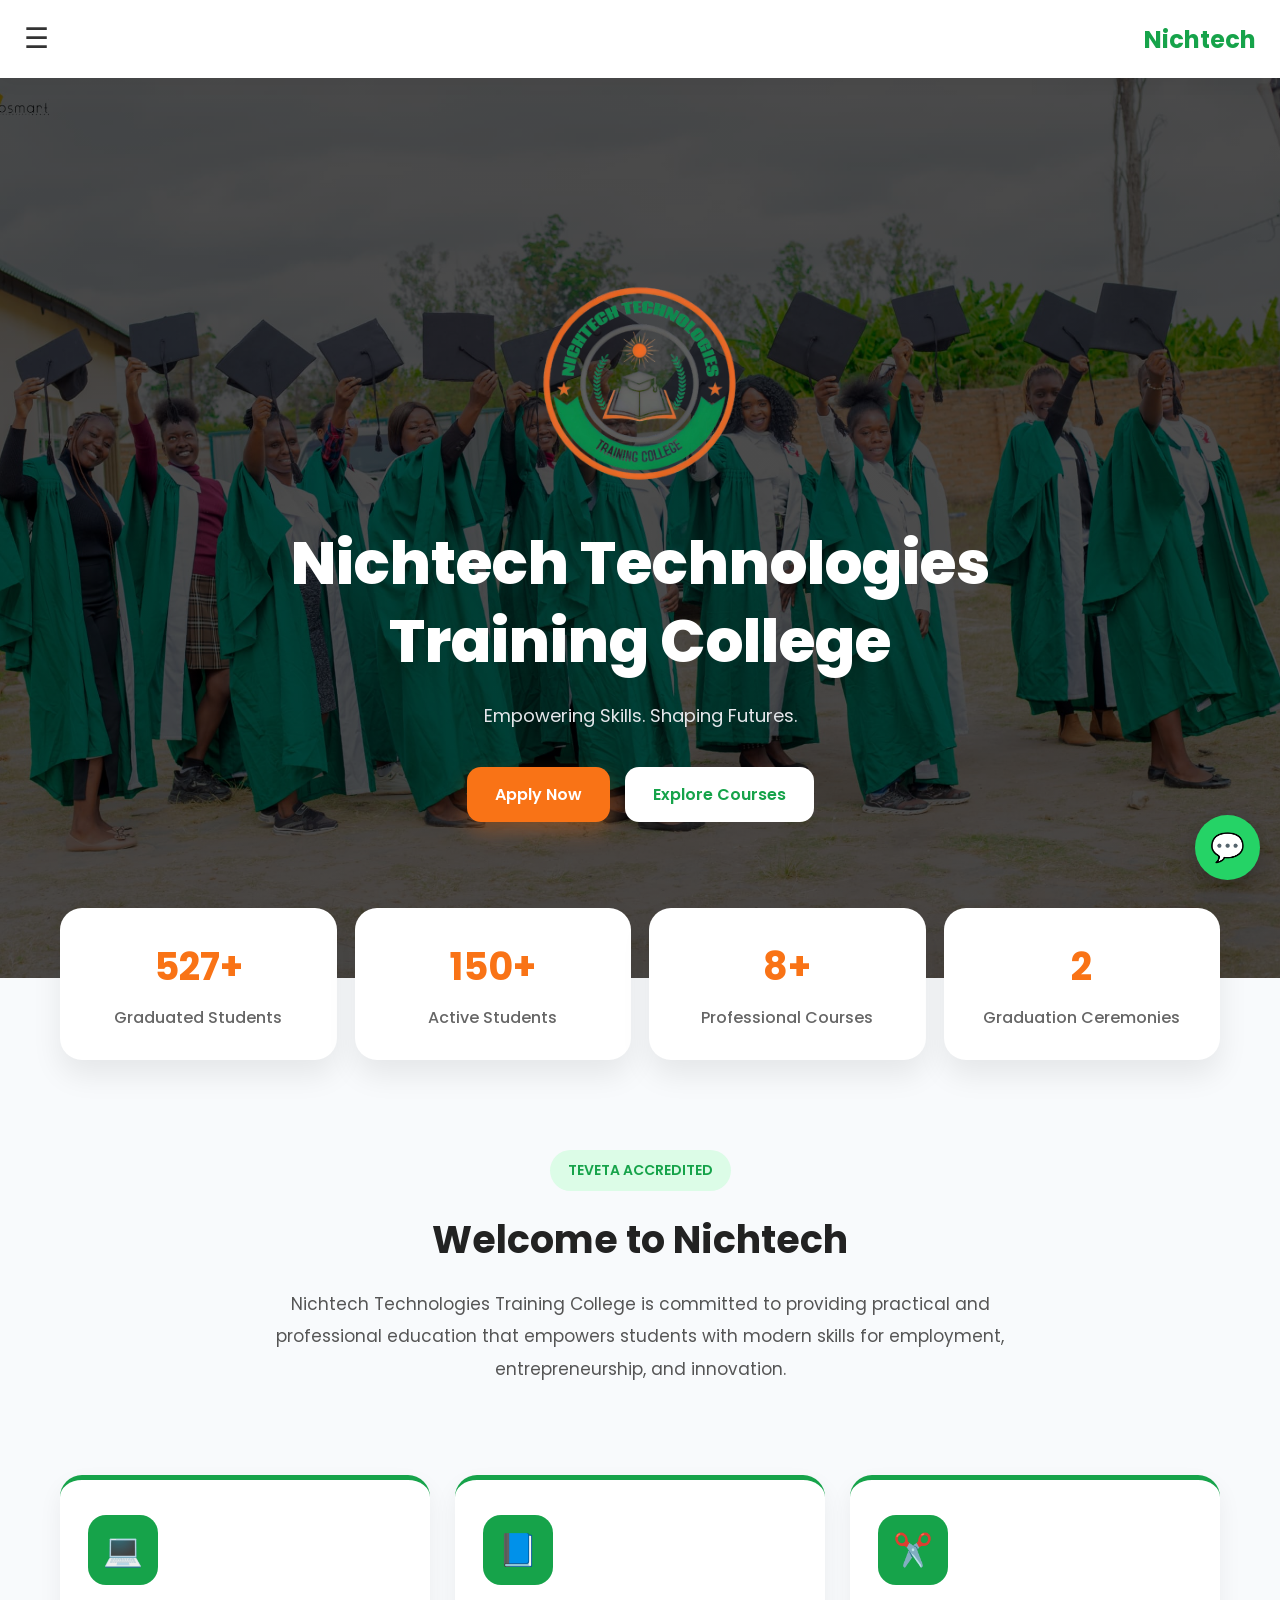
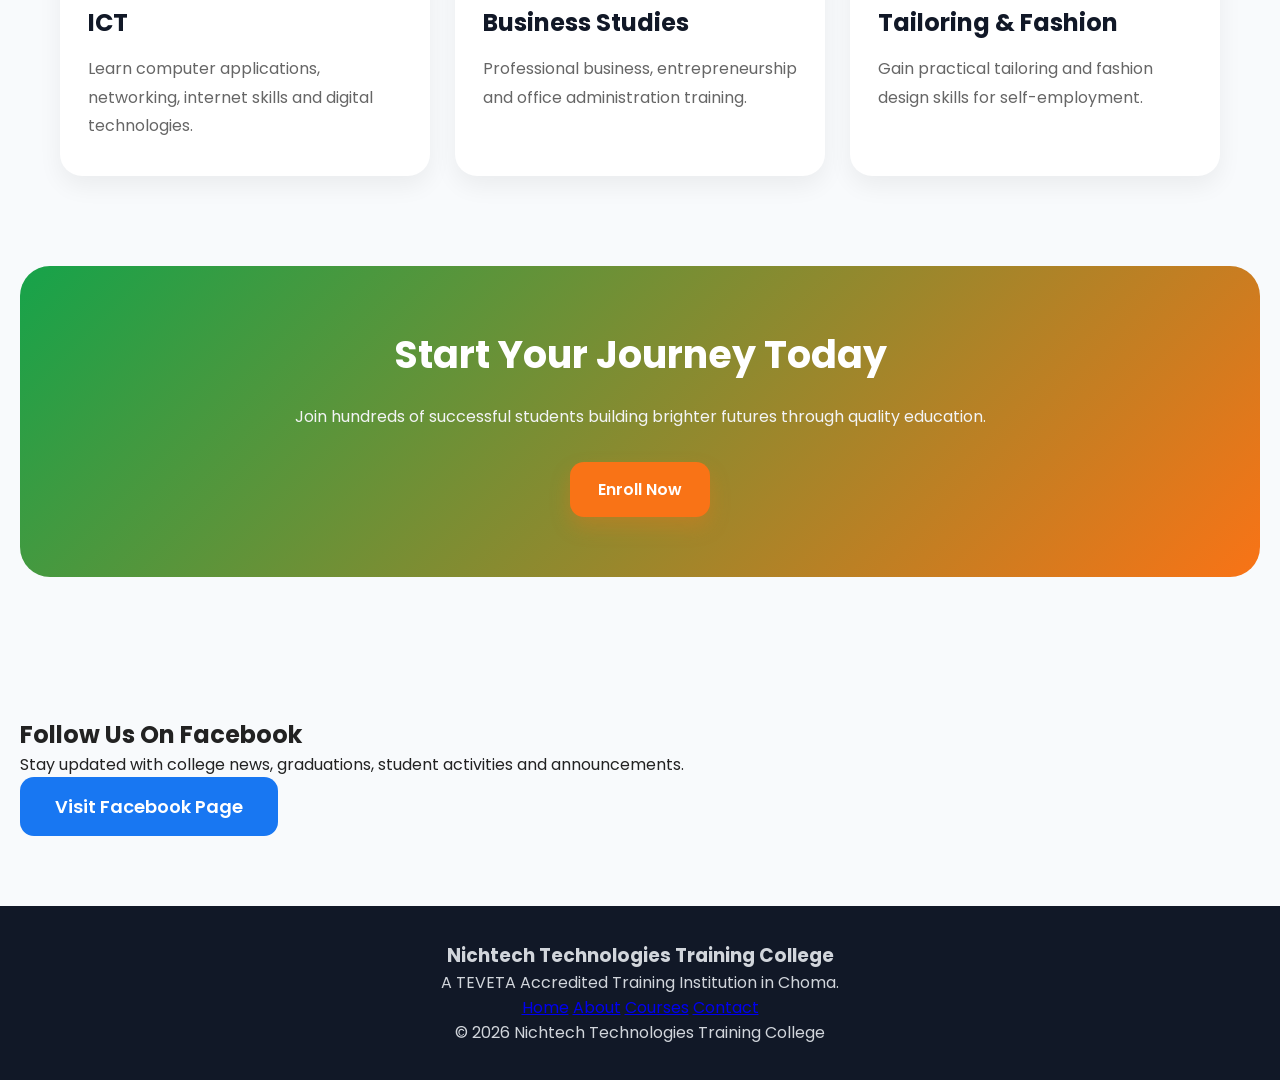
<file: index.html>
<!DOCTYPE html>
<html lang="en">

<head>
  <meta charset="UTF-8">
  <meta name="viewport" content="width=device-width, initial-scale=1.0">

  <title>Nichtech Technologies Training College</title>

  <!-- GOOGLE FONT -->
  <link rel="preconnect" href="https://fonts.googleapis.com">
  <link rel="preconnect" href="https://fonts.gstatic.com" crossorigin>

  <link href="https://fonts.googleapis.com/css2?family=Poppins:wght@300;400;500;600;700;800&display=swap" rel="stylesheet">

  <!-- CSS -->
  <link rel="stylesheet" href="css/style.css">
</head>

<body>

  <!-- HEADER -->
  <header class="topbar">

    <div class="menu-icon" onclick="toggleMenu()">
      ☰
    </div>

    <h2>Nichtech</h2>

  </header>

  <!-- MOBILE MENU -->
  <nav id="menu" class="menu">

    <a href="index.html">Home</a>

    <a href="about.html">About</a>

    <a href="courses.html">Courses</a>

    <a href="apply.html">Apply</a>

    <a href="gallery.html">Gallery</a>

    <a href="contact.html">Contact</a>

    <a href="portal.html">Student Portal</a>

  </nav>

  <!-- HERO SECTION -->
  <section class="hero">

    <div class="hero-content">

      <img src="Image/logo.png" class="logo">

      <h1>
        Nichtech Technologies Training College
      </h1>

      <p>
        Empowering Skills. Shaping Futures.
      </p>

      <div class="hero-buttons">

        <a href="apply.html" class="primary-btn">
          Apply Now
        </a>

        <a href="courses.html" class="secondary-btn">
          Explore Courses
        </a>

      </div>

    </div>

  </section>

  <!-- STATS -->
  <section class="stats">

    <div class="stat-card">
      <h2>527+</h2>
      <p>Graduated Students</p>
    </div>

    <div class="stat-card">
      <h2>150+</h2>
      <p>Active Students</p>
    </div>

    <div class="stat-card">
      <h2>8+</h2>
      <p>Professional Courses</p>
    </div>

    <div class="stat-card">
      <h2>2</h2>
      <p>Graduation Ceremonies</p>
    </div>

  </section>

  <!-- ABOUT -->
  <section class="about-home">

    <span class="section-tag">
      TEVETA ACCREDITED
    </span>

    <h2>
      Welcome to Nichtech
    </h2>

    <p>
      Nichtech Technologies Training College is committed to providing practical and professional education that empowers students with modern skills for employment, entrepreneurship, and innovation.
    </p>

  </section>

  <!-- COURSES -->
  <section class="courses-preview">

    <div class="course-preview-card">

      <div class="course-icon">
        💻
      </div>

      <h3>ICT</h3>

      <p>
        Learn computer applications, networking, internet skills and digital technologies.
      </p>

    </div>

    <div class="course-preview-card">

      <div class="course-icon">
        📘
      </div>

      <h3>Business Studies</h3>

      <p>
        Professional business, entrepreneurship and office administration training.
      </p>

    </div>

    <div class="course-preview-card">

      <div class="course-icon">
        ✂️
      </div>

      <h3>Tailoring & Fashion</h3>

      <p>
        Gain practical tailoring and fashion design skills for self-employment.
      </p>

    </div>

  </section>

  <!-- CALL TO ACTION -->
  <section class="cta-section">

    <h2>
      Start Your Journey Today
    </h2>

    <p>
      Join hundreds of successful students building brighter futures through quality education.
    </p>

    <a href="apply.html" class="primary-btn">
      Enroll Now
    </a>

  </section>

  <!-- FACEBOOK -->
  <section class="facebook-section">

    <h2>
      Follow Us On Facebook
    </h2>

    <p>
      Stay updated with college news, graduations, student activities and announcements.
    </p>

    <a href="https://www.facebook.com/profile.php?id=100064604655766"
      target="_blank"
      class="facebook-btn">

      Visit Facebook Page

    </a>

  </section>

  <!-- FOOTER -->
  <footer>

    <div class="footer-content">

      <h3>Nichtech Technologies Training College</h3>

      <p>
        A TEVETA Accredited Training Institution in Choma.
      </p>

      <div class="footer-links">

        <a href="index.html">Home</a>

        <a href="about.html">About</a>

        <a href="courses.html">Courses</a>

        <a href="contact.html">Contact</a>

      </div>

      <p class="copyright">
        © 2026 Nichtech Technologies Training College
      </p>

    </div>

  </footer>

  <!-- WHATSAPP -->
  <a href="https://wa.me/260971453747"
    class="whatsapp-btn"
    target="_blank">

    💬

  </a>

  <!-- SCRIPT -->
  <script>

    function toggleMenu() {

      var menu = document.getElementById("menu");

      menu.classList.toggle("show");

    }

    // AUTO CLOSE MENU

    var links = document.querySelectorAll("#menu a");

    links.forEach(function (link) {

      link.addEventListener("click", function () {

        document.getElementById("menu").classList.remove("show");

      });

    });

  </script>

</body>

</html>
</file>
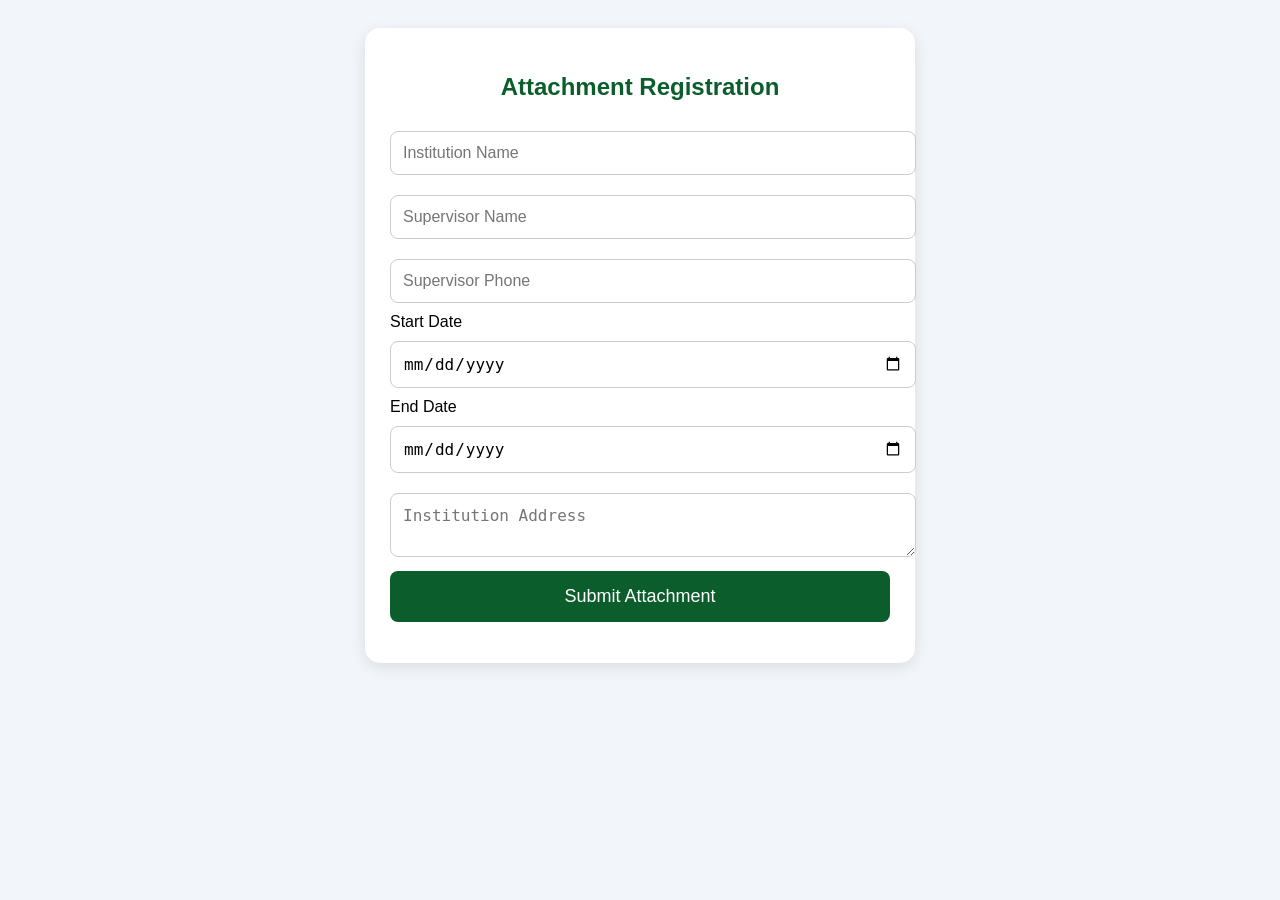
<file: attachment.html>
<!DOCTYPE html>
<html>
<head>

<title>Attachment Registration</title>

<meta name="viewport" content="width=device-width, initial-scale=1">

<style>

body{
    font-family:Arial,sans-serif;
    background:#f2f5f9;
    padding:20px;
}

.container{
    background:white;
    padding:25px;
    border-radius:15px;
    max-width:500px;
    margin:auto;
    box-shadow:0 4px 15px rgba(0,0,0,0.1);
}

h2{
    text-align:center;
    color:#0b5e2b;
}

input, textarea{

    width:100%;
    padding:12px;
    margin:10px 0;
    border:1px solid #ccc;
    border-radius:8px;
    font-size:16px;

}

button{

    width:100%;
    background:#0b5e2b;
    color:white;
    padding:15px;
    border:none;
    border-radius:8px;
    font-size:18px;
    cursor:pointer;

}

button:hover{

    background:#08451f;

}

#message{

    text-align:center;
    margin-top:15px;
    font-weight:bold;

}

</style>

</head>


<body>


<div class="container">


<h2>Attachment Registration</h2>


<input type="text" id="company" placeholder="Institution Name">


<input type="text" id="supervisor" placeholder="Supervisor Name">


<input type="text" id="phone" placeholder="Supervisor Phone">


<label>Start Date</label>

<input type="date" id="startDate">


<label>End Date</label>

<input type="date" id="endDate">


<textarea id="address" placeholder="Institution Address"></textarea>


<button onclick="submitAttachment()">
Submit Attachment
</button>


<p id="message"></p>


</div>



<script>


function submitAttachment(){


const student =
JSON.parse(localStorage.getItem("studentData"));



if(!student){

alert("Please login first");

return;

}



const data = {


studentNumber: student.studentNo,

studentName: student.name,


company:
document.getElementById("company").value,


supervisor:
document.getElementById("supervisor").value,


phone:
document.getElementById("phone").value,


startDate:
document.getElementById("startDate").value,


endDate:
document.getElementById("endDate").value,


address:
document.getElementById("address").value


};



document.getElementById("message").innerHTML =
"Submitting...";



fetch(
"https://script.google.com/macros/s/AKfycbzvOuZXwfxgpVi5QE8g13VPDkIAwU19J749ZydyIntYgVp0vpKc0dkyioc8jpA1mJQVEw/exec",
{

method:"POST",

body:JSON.stringify(data)

}

)

.then(response=>response.json())

.then(result=>{


if(result.status=="success"){


document.getElementById("message").innerHTML =
"Attachment submitted successfully!";


}

else{


document.getElementById("message").innerHTML =
"Submission failed";

}


})


.catch(error=>{


console.log(error);

document.getElementById("message").innerHTML =
"Network error";


});


}



</script>


</body>
</html>
</file>
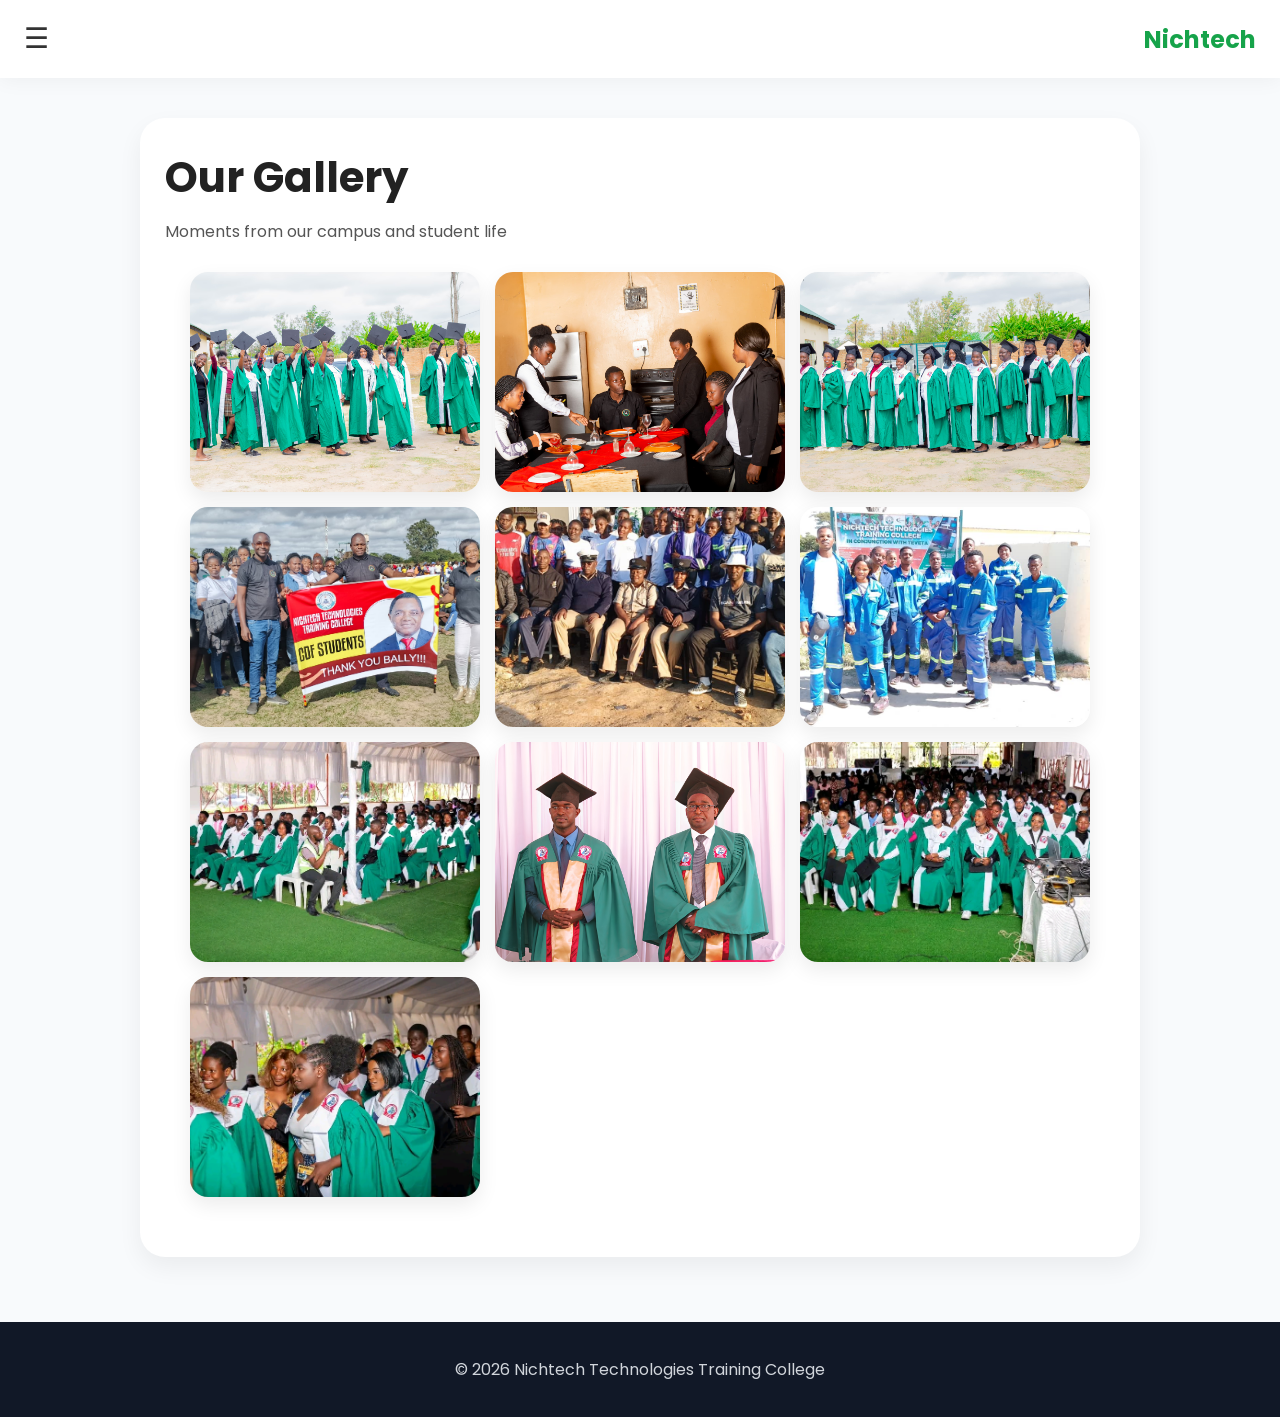
<file: gallery.html>
<!DOCTYPE html>
<html>
<head>
  <title>Gallery - Nichtech</title>
  <link rel="stylesheet" href="css/style.css">
</head>

<body>

<!-- TOP BAR -->
<div class="topbar">
  <span class="menu-icon" onclick="toggleMenu()">☰</span>
  <h2>Nichtech</h2>
</div>

<!-- MENU -->
<div id="menu" class="menu">
  <a href="index.html">Home</a>
  <a href="about.html">About</a>
  <a href="courses.html">Courses</a>
  <a href="apply.html">Apply</a>
  <a href="gallery.html">Gallery</a>
  <a href="contact.html">Contact</a>
  <a href="portal.html">Student Portal</a>
</div>

<!-- CONTENT -->
<section class="card">

  <h2>Our Gallery</h2>
  <p class="subtitle">Moments from our campus and student life</p>

<div class="gallery">

  <img src="Image/image1.jpg">
  <img src="Image/image2.jpg">
  <img src="Image/image3.jpg">
  <img src="Image/image4.jpg">
  <img src="Image/image5.jpg">
  <img src="Image/image6.jpg">
  <img src="Image/image7.jpg">
  <img src="Image/image8.jpeg">
  <img src="Image/image9.jpg">
  <img src="Image/image10.jpg">

</div>

</section>

<!-- LIGHTBOX -->
<div id="lightbox" class="lightbox">
  <img id="lightbox-img">
</div>

<!-- FOOTER -->
<footer>
  <p>© 2026 Nichtech Technologies Training College</p>
</footer>

<!-- SCRIPT -->
<script>
function toggleMenu() {
  var menu = document.getElementById("menu");
  menu.classList.toggle("show");
}

// Lightbox
document.addEventListener("DOMContentLoaded", function () {

  const images = document.querySelectorAll(".gallery img");
  const lightbox = document.getElementById("lightbox");
  const lightboxImg = document.getElementById("lightbox-img");

  images.forEach(function(img) {
    img.addEventListener("click", function () {
      lightbox.style.display = "flex";
      lightboxImg.src = this.src;
    });
  });

  lightbox.addEventListener("click", function () {
    lightbox.style.display = "none";
  });

});
</script>

</body>
</html>
</file>
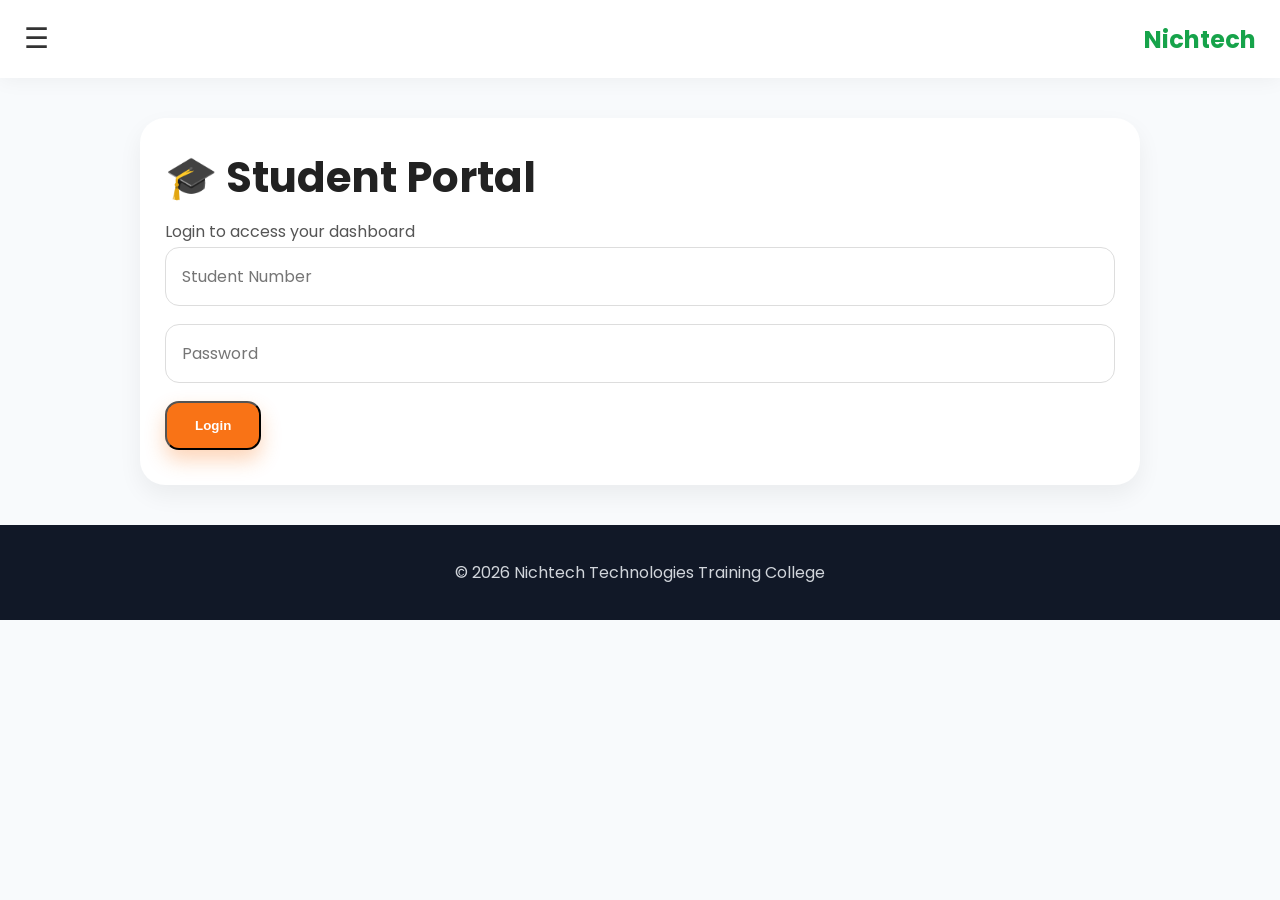
<file: portal.html>
<!DOCTYPE html>
<html lang="en">
<head>
  <meta charset="UTF-8">
  <meta name="viewport" content="width=device-width, initial-scale=1">
  <title>Student Portal - Login</title>
  <link rel="stylesheet" href="css/style.css">
</head>

<body>

  <!-- TOP BAR -->
  <header class="topbar">
    <div class="menu-icon" onclick="toggleMenu()">☰</div>
    <h2>Nichtech</h2>
  </header>

  <!-- MENU -->
  <nav id="menu" class="menu">
    <a href="index.html">Home</a>
    <a href="about.html">About</a>
    <a href="courses.html">Courses</a>
    <a href="apply.html">Apply</a>
    <a href="gallery.html">Gallery</a>
    <a href="contact.html">Contact</a>
    <a href="portal.html">Student Portal</a>
  </nav>

  <!-- LOGIN CARD -->
  <section class="card login-card">

    <h2>🎓 Student Portal</h2>

    <p class="subtitle">Login to access your dashboard</p>

    <form id="loginForm">

      <input
        type="text"
        id="studentNo"
        placeholder="Student Number"
        autocomplete="username"
        required
      >

      <input
        type="password"
        id="password"
        placeholder="Password"
        autocomplete="current-password"
        required
      >

      <button type="submit" id="loginButton" class="primary-btn">
        Login
      </button>

    </form>

    <p id="message" class="error" role="status" aria-live="polite"></p>

  </section>

  <!-- FOOTER -->
  <footer>
    <p>© 2026 Nichtech Technologies Training College</p>
  </footer>

  <script>

    // GOOGLE APPS SCRIPT WEB APP URL - VERSION 38
    const SCRIPT_URL =
      "https://script.google.com/macros/s/AKfycbwM5dwST8GJ-1CyWcqP_59FICBw_QPOaNeD_sLSUuZ_fqc8nrQJ_wKhyLH6KWepbuLjpA/exec";


    // MENU
    function toggleMenu() {
      document.getElementById("menu").classList.toggle("show");
    }

    document.querySelectorAll("#menu a").forEach(function(link) {
      link.addEventListener("click", function() {
        document.getElementById("menu").classList.remove("show");
      });
    });


    // STUDENT LOGIN USING JSONP
    document.getElementById("loginForm").addEventListener("submit", function(event) {

      event.preventDefault();

      const studentNo =
        document.getElementById("studentNo").value.trim();

      const password =
        document.getElementById("password").value;

      const message =
        document.getElementById("message");

      const loginButton =
        document.getElementById("loginButton");


      if (!studentNo || !password) {

        message.style.color = "red";

        message.textContent =
          "Please enter your student number and password.";

        return;

      }


      message.style.color = "#0b5e2b";

      message.textContent = "Logging in...";

      loginButton.disabled = true;

      loginButton.textContent = "Please wait...";


      // UNIQUE CALLBACK
      const callbackName =
        "nichtechLoginCallback_" +
        Date.now() + "_" +
        Math.floor(Math.random() * 100000);


      const script = document.createElement("script");


      // TIMEOUT
      const timeout = window.setTimeout(function() {

        cleanup();

        message.style.color = "red";

        message.textContent =
          "The request timed out. Please try again.";

        resetButton();

      }, 20000);


      // CLEANUP
      function cleanup() {

        window.clearTimeout(timeout);

        script.remove();

        try {

          delete window[callbackName];

        } catch (error) {

          window[callbackName] = undefined;

        }

      }


      // RESET BUTTON
      function resetButton() {

        loginButton.disabled = false;

        loginButton.textContent = "Login";

      }


      // LOGIN RESPONSE
      window[callbackName] = function(data) {

        cleanup();


        if (
          data &&
          data.success === true &&
          data.status === "success"
        ) {

          // SAVE STUDENT INFORMATION
          localStorage.setItem(
            "studentData",
            JSON.stringify(data)
          );

          // OPEN DASHBOARD
          window.location.href = "dashboard.html";

          return;

        }


        message.style.color = "red";

        message.textContent =
          data && data.message
            ? data.message
            : "Invalid student number or password.";

        resetButton();

      };


      // CONNECTION ERROR
      script.onerror = function() {

        cleanup();

        message.style.color = "red";

        message.textContent =
          "Unable to connect to the student portal. Please try again.";

        resetButton();

      };


      // BUILD LOGIN REQUEST
      const url =
        SCRIPT_URL +
        "?studentNo=" + encodeURIComponent(studentNo) +
        "&password=" + encodeURIComponent(password) +
        "&callback=" + encodeURIComponent(callbackName);


      script.src = url;

      document.body.appendChild(script);

    });

  </script>

</body>
</html>
</file>
<file: css/style.css>
/* ===== GOOGLE FONT ===== */
@import url('https://fonts.googleapis.com/css2?family=Poppins:wght@300;400;500;600;700;800&display=swap');

/* ===== RESET ===== */
*{
  margin:0;
  padding:0;
  box-sizing:border-box;
}

html{
  scroll-behavior:smooth;
}

body{
  font-family:'Poppins', sans-serif;
  background:#f8fafc;
  color:#222;
}

/* ===== TOPBAR ===== */
.topbar{
  position:sticky;
  top:0;
  z-index:1000;

  display:flex;
  justify-content:space-between;
  align-items:center;

  padding:18px 24px;

  background:white;

  box-shadow:0 2px 20px rgba(0,0,0,0.05);
}

.topbar h2{
  color:#16a34a;
  font-size:24px;
  font-weight:700;
}

.menu-icon{
  font-size:28px;
  cursor:pointer;
  color:#333;
}

/* ===== MOBILE MENU ===== */
.menu{
  display:none;
  flex-direction:column;

  background:white;

  position:absolute;

  top:70px;
  left:0;

  width:100%;

  z-index:9999;

  box-shadow:0 10px 25px rgba(0,0,0,0.08);
}

.menu.show{
  display:flex;
}

.menu a{
  text-decoration:none;
  color:#333;

  padding:16px 22px;

  border-bottom:1px solid #eee;

  font-weight:500;

  transition:0.3s;
}

.menu a:hover{
  background:#f3f4f6;
  color:#16a34a;
}

/* ===== HERO ===== */
.hero{
  position:relative;

  min-height:100vh;

  display:flex;
  justify-content:center;
  align-items:center;

  text-align:center;

  padding:120px 20px 80px;

  overflow:hidden;

  background:
  linear-gradient(rgba(0,0,0,0.70),
  rgba(0,0,0,0.70)),
  url('../Image/image1.jpg');

  background-size:cover;
  background-position:center;
}

.hero-content{
  max-width:750px;
  color:white;
}

/* ===== LOGO FIX ===== */
.logo{
  width:220px;
  max-width:90%;
  height:auto;

  margin-bottom:30px;

  display:block;
  margin-left:auto;
  margin-right:auto;
}

.hero h1{
  font-size:34px;
  line-height:1.3;
  margin-bottom:20px;
  font-weight:800;

  word-break:break-word;
}

.hero p{
  font-size:18px;
  line-height:1.8;
  color:#e5e7eb;
  margin-bottom:35px;
}

.hero-buttons{
  display:flex;
  justify-content:center;
  gap:15px;
  flex-wrap:wrap;
}

/* ===== BUTTONS ===== */
.primary-btn,
.secondary-btn{
  display:inline-block;

  padding:15px 28px;

  border-radius:14px;

  text-decoration:none;

  font-weight:600;

  transition:0.3s;
}

.primary-btn{
  background:#f97316;
  color:white;

  box-shadow:0 10px 20px rgba(249,115,22,0.3);
}

.primary-btn:hover{
  background:#ea580c;
  transform:translateY(-2px);
}

.secondary-btn{
  background:white;
  color:#16a34a;
}

.secondary-btn:hover{
  background:#f3f4f6;
  transform:translateY(-2px);
}

/* ===== STATS ===== */
.stats{
  display:grid;
  grid-template-columns:repeat(2,1fr);

  gap:18px;

  padding:0 20px;

  margin-top:-70px;

  position:relative;
  z-index:10;
}

.stat-card{
  background:white;

  padding:30px 20px;

  border-radius:22px;

  text-align:center;

  box-shadow:0 15px 30px rgba(0,0,0,0.08);

  transition:0.3s;
}

.stat-card:hover{
  transform:translateY(-5px);
}

.stat-card h2{
  font-size:38px;
  color:#f97316;
  margin-bottom:10px;
}

.stat-card p{
  color:#666;
  font-weight:500;
}

/* ===== ABOUT ===== */
.about-home{
  text-align:center;

  padding:90px 25px 70px;
}

.section-tag{
  display:inline-block;

  background:#dcfce7;
  color:#16a34a;

  padding:10px 18px;

  border-radius:30px;

  font-size:14px;
  font-weight:600;

  margin-bottom:20px;
}

.about-home h2{
  font-size:38px;
  margin-bottom:20px;
}

.about-home p{
  max-width:750px;

  margin:auto;

  line-height:1.9;

  color:#555;

  font-size:17px;
}

/* ===== COURSES ===== */
.courses-preview{
  display:grid;

  gap:25px;

  padding:20px;
}

.course-preview-card{
  background:white;

  padding:35px 28px;

  border-radius:22px;

  box-shadow:0 10px 25px rgba(0,0,0,0.06);

  transition:0.3s;

  border-top:5px solid #16a34a;
}

.course-preview-card:hover{
  transform:translateY(-5px);
}

.course-icon{
  width:70px;
  height:70px;

  background:#16a34a;

  color:white;

  display:flex;
  align-items:center;
  justify-content:center;

  border-radius:18px;

  font-size:32px;

  margin-bottom:20px;
}

.course-preview-card h3{
  margin-bottom:15px;

  font-size:24px;

  color:#111827;
}

.course-preview-card p{
  color:#666;
  line-height:1.8;
}

/* ===== CTA ===== */
.cta-section{
  margin:70px 20px;

  background:
  linear-gradient(135deg,#16a34a,#f97316);

  color:white;

  padding:60px 30px;

  border-radius:30px;

  text-align:center;
}

.cta-section h2{
  font-size:38px;
  margin-bottom:20px;
}

.cta-section p{
  max-width:700px;

  margin:auto auto 30px;

  line-height:1.8;

  color:#f3f4f6;
}

/* ===== FOOTER ===== */
footer{
  background:#111827;

  color:#d1d5db;

  padding:35px 20px;

  text-align:center;
}

/* ===== WHATSAPP ===== */
.whatsapp-btn{
  position:fixed;

  bottom:20px;
  right:20px;

  width:65px;
  height:65px;

  background:#25D366;
  color:white;

  display:flex;
  justify-content:center;
  align-items:center;

  border-radius:50%;

  font-size:28px;

  text-decoration:none;

  box-shadow:0 10px 25px rgba(0,0,0,0.25);

  z-index:999;
}

/* ===== INNER PAGES ===== */
.card,
.contact-card,
.login-card,
.dashboard-card,
.gallery-page{

  max-width:1000px;

  margin:40px auto;

  background:white;

  padding:35px 25px;

  border-radius:25px;

  box-shadow:0 10px 25px rgba(0,0,0,0.06);
}

.card h1,
.card h2,
.contact-card h1,
.login-card h1{
  font-size:42px;
  margin-bottom:15px;
  line-height:1.2;
}

.card p,
.contact-card p,
.login-card p{
  color:#555;
  line-height:1.8;
}

/* ===== COURSE BOX ===== */
.course-box{
  background:#f9fafb;

  padding:25px;

  margin-top:20px;

  border-radius:18px;

  border-left:5px solid #16a34a;

  box-shadow:0 5px 15px rgba(0,0,0,0.04);
}

.course-box h3{
  font-size:28px;
  margin-bottom:10px;
}

.duration{
  color:#f97316;
  font-weight:700;
  margin-top:10px;
  display:block;
}

/* ===== GALLERY ===== */
.gallery{
  display:grid;

  grid-template-columns:repeat(2,1fr);

  gap:15px;

  padding:25px;
}

.gallery img{

  width:100%;

  height:160px;

  object-fit:cover;

  border-radius:18px;

  box-shadow:0 8px 20px rgba(0,0,0,0.08);

  transition:0.3s;
}

.gallery img:hover{
  transform:scale(1.03);
}

/* ===== CONTACT ===== */
.contact-item{

  background:#f9fafb;

  padding:22px;

  border-radius:20px;

  margin-bottom:18px;

  border-left:5px solid #f97316;

  transition:0.3s;
}

.contact-item:hover{
  transform:translateY(-3px);
}

.contact-item p{

  font-size:22px;

  font-weight:700;

  margin-bottom:12px;

  color:#111827;
}

.contact-item span{

  display:block;

  color:#4b5563;

  line-height:1.8;

  font-size:17px;
}

.contact-item a{

  display:block;

  margin-top:8px;

  text-decoration:none;

  color:#16a34a;

  font-size:18px;

  font-weight:600;
}

/* ===== INPUTS ===== */
.login-card input{

  width:100%;

  padding:16px;

  border-radius:14px;

  border:1px solid #ddd;

  margin-bottom:18px;

  font-size:16px;

  font-family:'Poppins',sans-serif;
}

/* ===== MOBILE ===== */
@media(max-width:768px){

  .hero h1{
    font-size:26px;
    line-height:1.4;
  }

  .hero p{
    font-size:16px;
  }

  .card h1,
  .card h2,
  .contact-card h1,
  .login-card h1{
    font-size:28px;
  }

  .course-box h3{
    font-size:22px;
  }

  .gallery{
    grid-template-columns:1fr;
  }

  .gallery img{
    height:220px;
  }

}

/* ===== DESKTOP ===== */
@media(min-width:768px){

  .hero h1{
    font-size:60px;
  }

  .stats{
    max-width:1200px;
    margin-left:auto;
    margin-right:auto;

    grid-template-columns:repeat(4,1fr);
  }

  .courses-preview{
    max-width:1200px;
    margin:auto;

    grid-template-columns:repeat(3,1fr);
  }

  .gallery{
    grid-template-columns:repeat(3,1fr);
  }

  .gallery img{
    height:220px;
  }

}
/* ===== FACEBOOK SECTION ===== */

.facebook-section{
  padding:70px 20px;
}

.facebook-card{

  max-width:700px;

  margin:auto;

  background:white;

  padding:50px 30px;

  border-radius:28px;

  text-align:center;

  box-shadow:0 10px 30px rgba(0,0,0,0.08);

  border-top:6px solid #1877f2;
}

.facebook-icon{

  width:85px;
  height:85px;

  margin:auto auto 25px;

  background:#1877f2;

  color:white;

  display:flex;
  justify-content:center;
  align-items:center;

  border-radius:50%;

  font-size:48px;
  font-weight:bold;
}

.facebook-card h2{

  font-size:36px;

  margin-bottom:18px;

  color:#111827;
}

.facebook-card p{

  font-size:18px;

  line-height:1.8;

  color:#6b7280;

  margin-bottom:30px;
}

.facebook-btn{

  display:inline-block;

  background:#1877f2;

  color:white;

  padding:16px 35px;

  border-radius:14px;

  text-decoration:none;

  font-size:18px;

  font-weight:600;

  transition:0.3s;
}

.facebook-btn:hover{

  transform:translateY(-4px);

  background:#0f5fd3;
}

/* MOBILE */

@media(max-width:768px){

  .facebook-card h2{
    font-size:28px;
  }

  .facebook-card{
    padding:40px 22px;
  }

}
</file>
